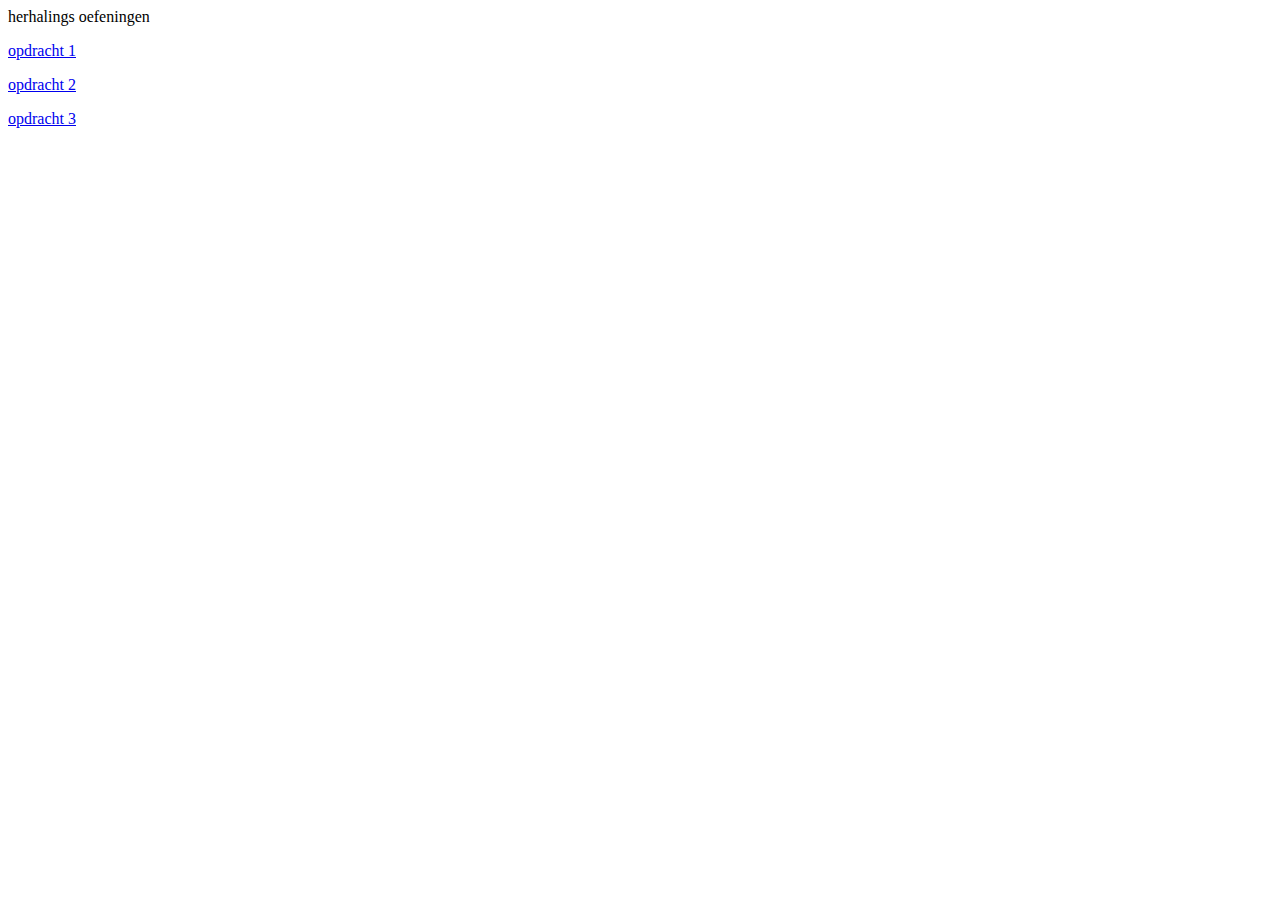
<file: index.html>
<!DOCTYPE html>
<html lang="en">
<head>
  <title>herhalings oefeningen</title>
  <meta charset="UTF-8">
  <meta name="viewport" content="width=device-width, initial-scale=1">
</head>
<body>
<main>
  <header>herhalings oefeningen</header>
  <nav>
    <p><a href="opdracht%201.html">opdracht 1</a></p>
    <p><a href="opdracht%202.html">opdracht 2</a></p>
    <p><a href="opdracht%203.html">opdracht 3</a></p>
  </nav>
</main>
</body>
</html>
</file>
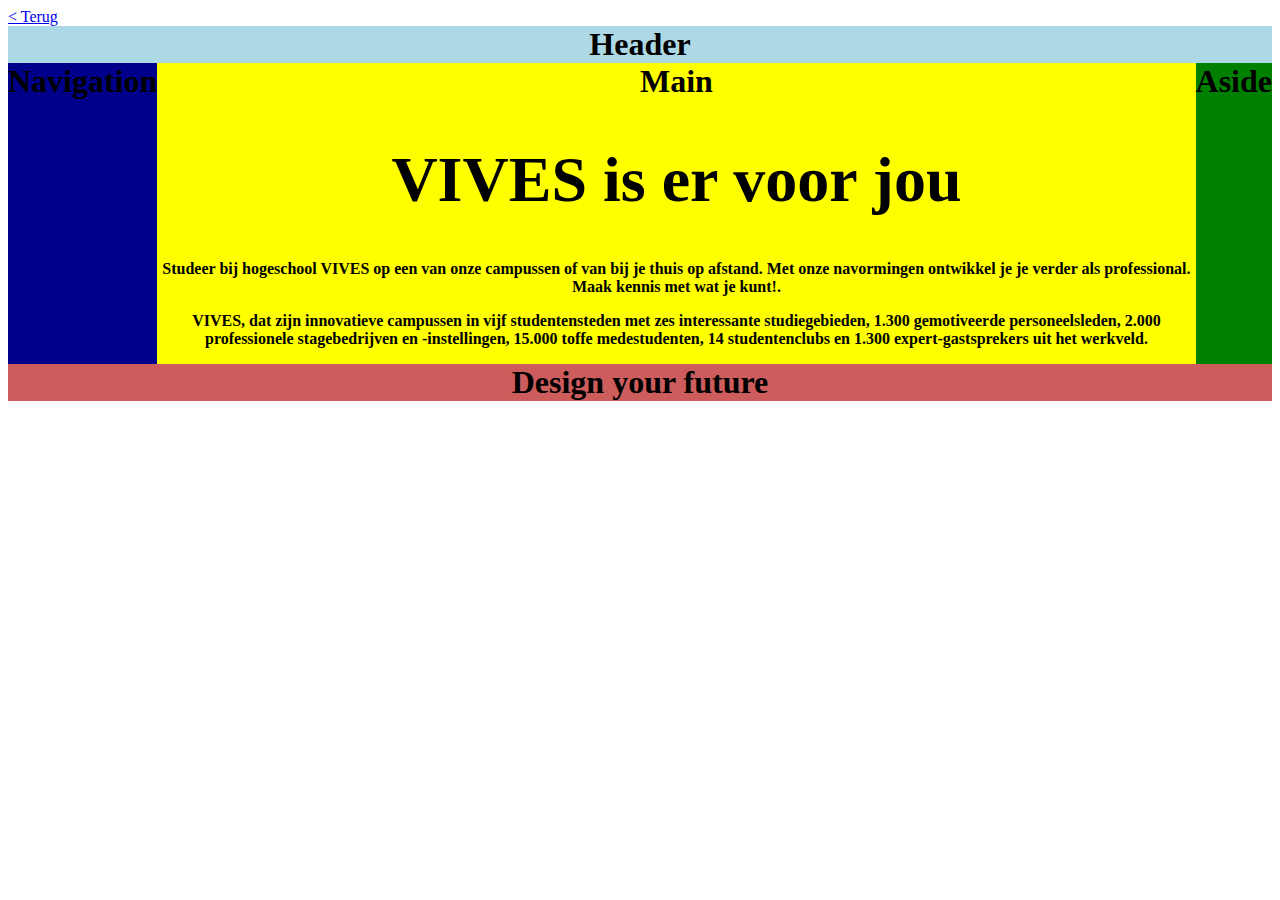
<file: opdracht 1.html>
<!DOCTYPE html>
<html lang="en">
<head>
  <meta charset="UTF-8">
  <title>opdracht 1</title>
  <meta name="viewport" content="width=device-width, initial-scale=1">
  <link rel="stylesheet" href="style.css">
</head>
<body>

<nav>
  <div><a href="index.html">&lt; Terug</a></div>
</nav>

<div class="gride grid">
  <header class="gride gridHeader">
    <span>Header</span>
  </header>
  <main class="gride gridMain">
    <span>Main</span>
    <h1>VIVES is er voor jou</h1>
    <p class="gride caption">Studeer bij hogeschool VIVES op een van onze campussen of van bij je thuis op afstand. Met onze navormingen ontwikkel je je verder als professional. Maak kennis met wat je kunt!.</p>
    <p class="gride caption">VIVES, dat zijn innovatieve campussen in vijf studentensteden met zes interessante studiegebieden, 1.300 gemotiveerde personeelsleden, 2.000 professionele stagebedrijven en -instellingen, 15.000 toffe medestudenten, 14 studentenclubs en 1.300 expert-gastsprekers uit het werkveld.</p>
  </main>
  <nav class="gride gridNav">
    <span>Navigation</span>
  </nav>
  <aside class="gride gridAside">
    <span>Aside</span>
  </aside>
  <footer class="gride gridFooter">
    <span>Design your future</span>
  </footer>
</div>

</body>
</html>
</file>
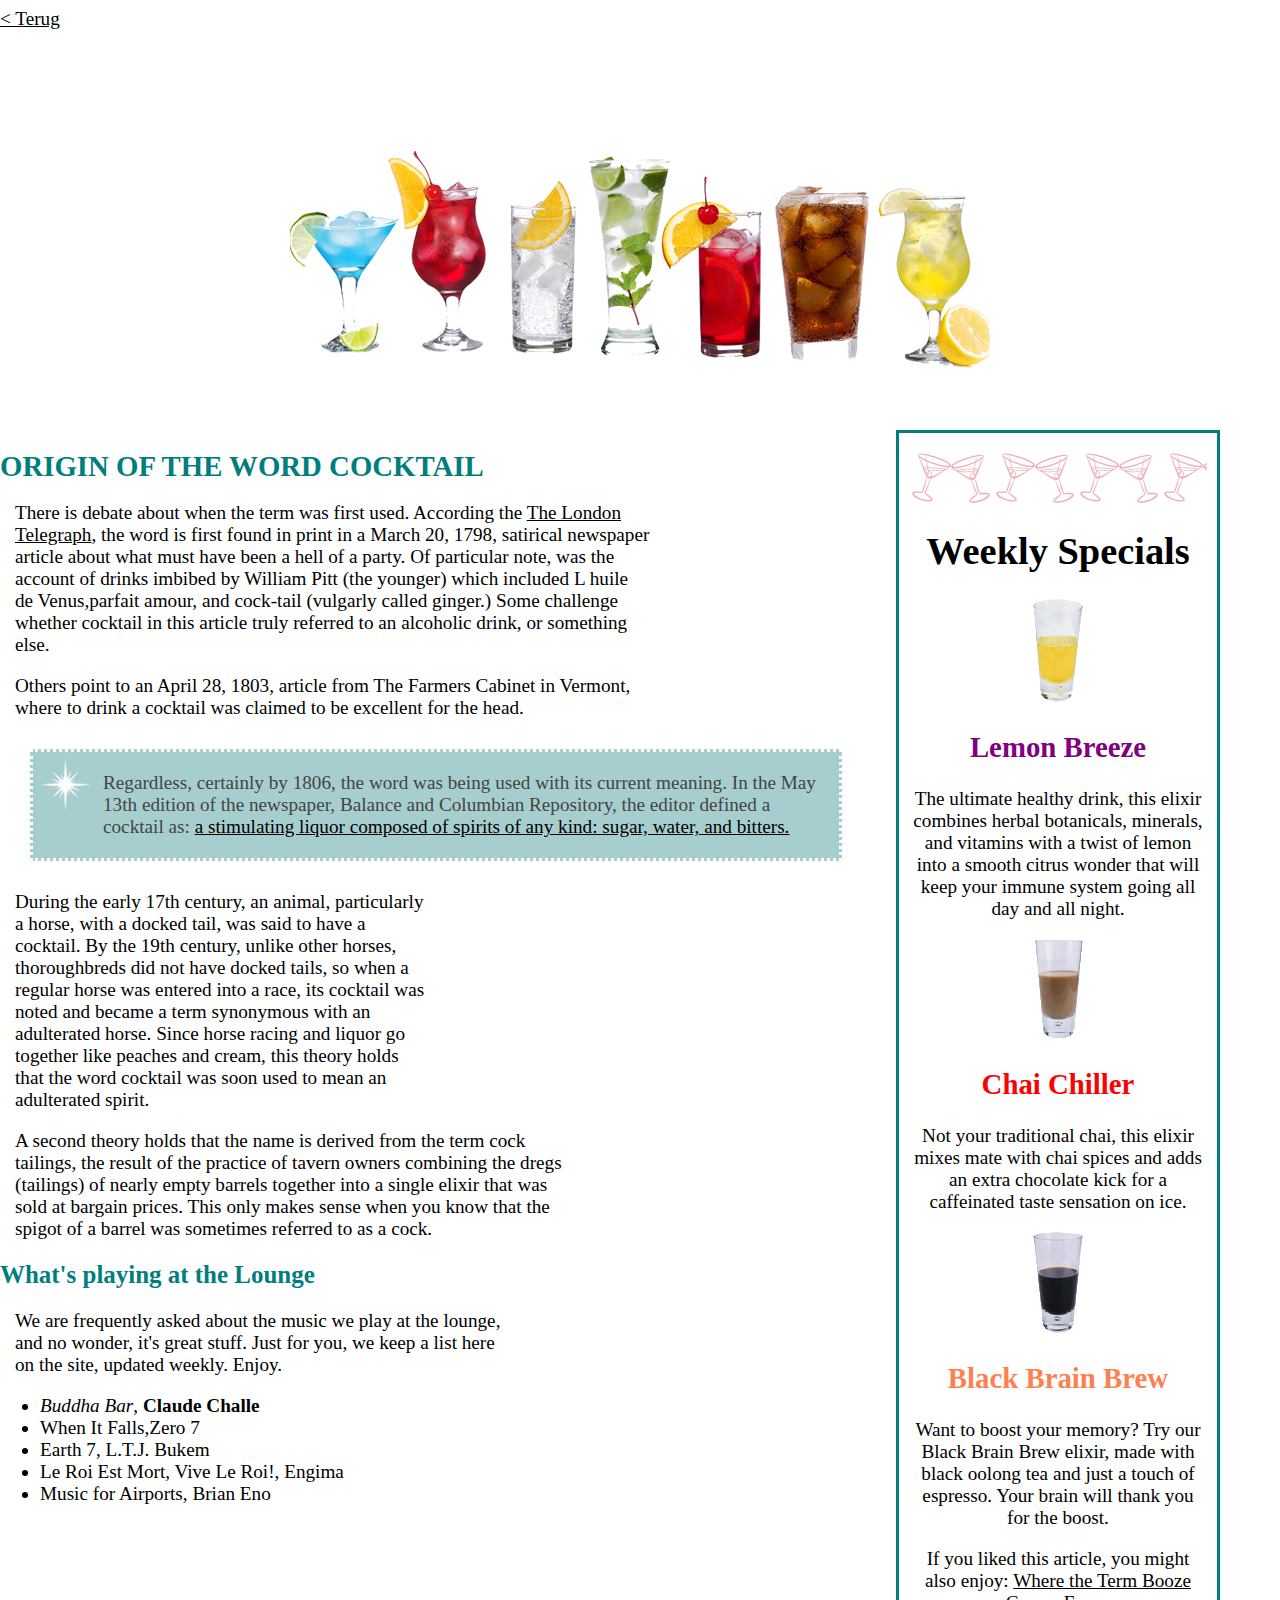
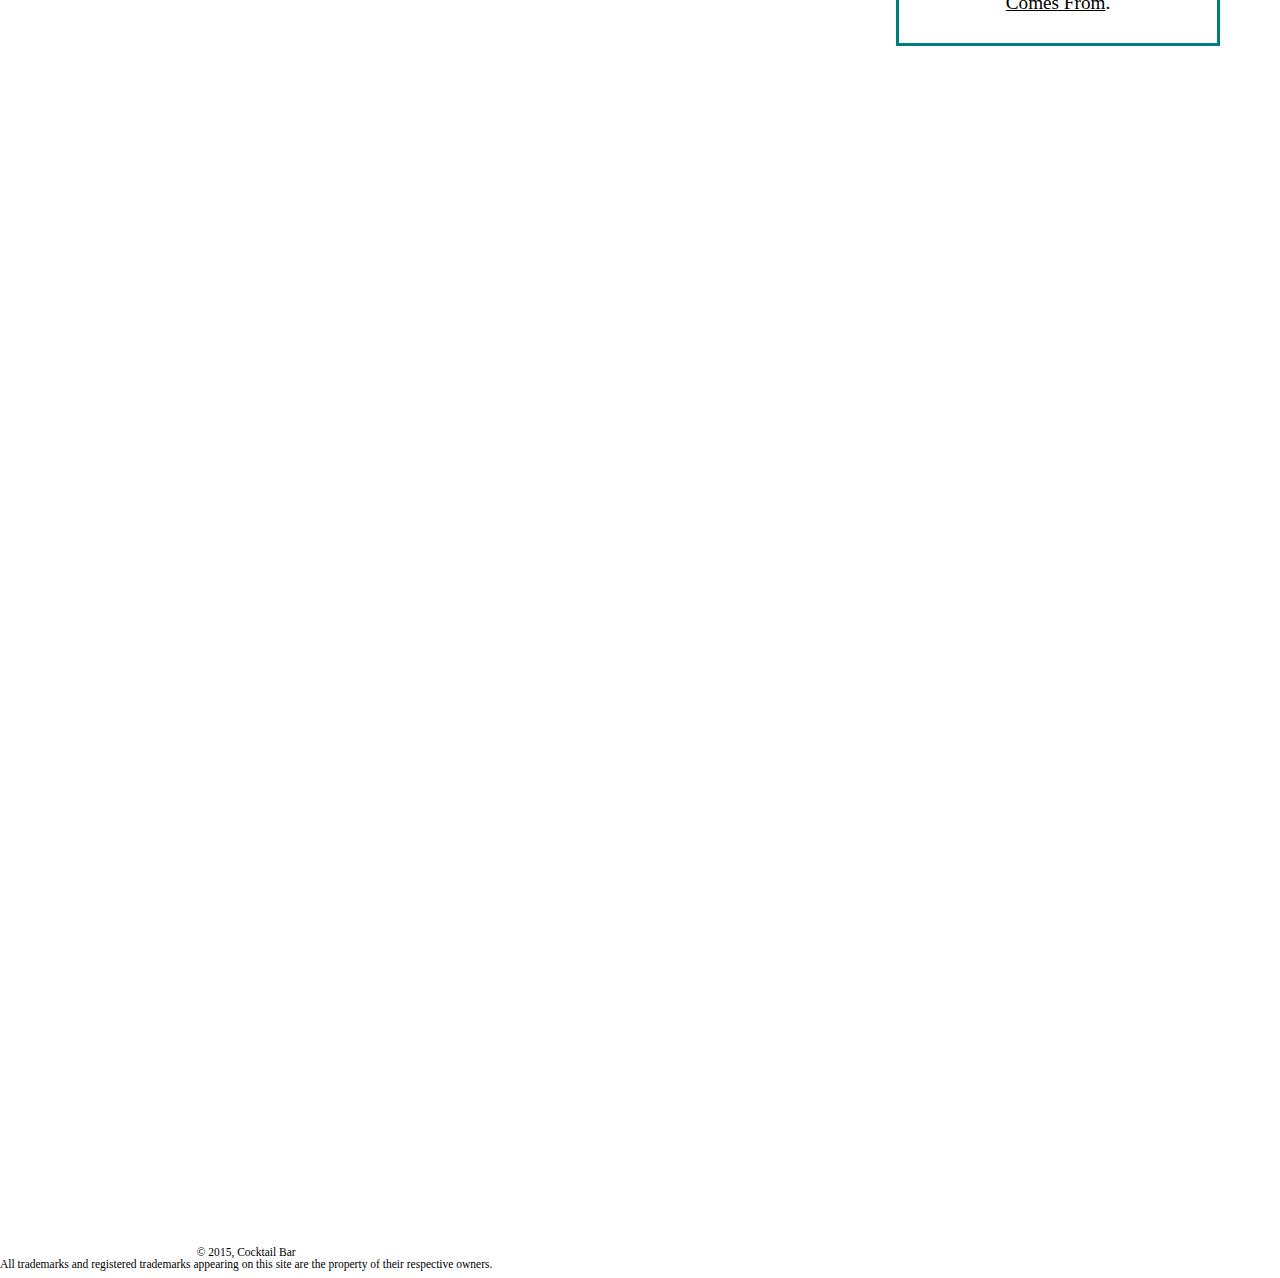
<file: opdracht 2.html>
<!DOCTYPE HTML>
<html  lang="en">
<head>
    <title>opdracht 2</title>
    <link rel="stylesheet" href="opdracht%202.css">
    <link rel="stylesheet" href="bootstrap-grid.css">
    <style>
    </style>
</head>
<body class="container-fluid">
<div class="row">
<nav>
    <div><a href="index.html">&lt; Terug</a></div>
</nav>

<header class="col-12">
    <p class="velecocktails"><img src="images/cocktails.png" alt="Cocktail Bar"/></p>
</header>
<section>
    <article class=" section">
        <h1>ORIGIN OF THE WORD COCKTAIL</h1>
        <p class="col-9">
            There is debate about when the term was first used. According the <a href="http://www.telegraph.co.uk/luxury/travel/1256/the-surprising-history-of-the-cocktail.html">The London Telegraph</a>,
            the word is first found in print in a March 20, 1798, satirical newspaper article about what must
            have been a hell of a party. Of particular note, was the account of drinks
            imbibed by William Pitt (the younger) which included L huile de Venus,parfait amour,
            and cock-tail (vulgarly called ginger.) Some challenge whether cocktail
            in this article truly referred to an alcoholic drink, or something else.
        </p>

        <p class="col-9">
            Others point to an April 28, 1803, article from The Farmers Cabinet in Vermont,
            where to drink a cocktail was claimed to be excellent for the head.
        </p>

        <p class="col-11" id="zowiezo">
            Regardless, certainly by 1806, the word was being used with its current meaning. In the May 13th edition of the newspaper,
            Balance and Columbian Repository, the editor defined a cocktail as:
            <a href="http://www.chowhound.com/food-news/54845/whats-the-origin-of-the-word-cocktail/">a stimulating liquor composed of spirits of any kind: sugar, water, and bitters.</a>
        </p>

        <p class="col-6">
            During the early 17th century, an animal, particularly a horse, with a docked tail, was said to have a cocktail.
            By the 19th century, unlike other horses, thoroughbreds did not have docked tails, so when a regular
            horse was entered into a race, its cocktail was noted and became a term synonymous with an
            adulterated horse. Since horse racing and liquor go together like peaches and cream, this
            theory holds that the word cocktail was soon used to mean an adulterated spirit.
        </p>

        <p class="col-8">
            A second theory holds that the name is derived from the term cock tailings,
            the result of the practice of tavern owners combining the dregs (tailings) of nearly empty barrels
            together into a single elixir that was sold at bargain prices.
            This only makes sense when you know that the spigot of a barrel was
            sometimes referred to as a cock.
        </p>
    </article>
    <article class="section">
        <h2>What's playing at the Lounge</h2>
        <p class="col-7">
            We are frequently asked about the music we play at the lounge, and no wonder,
            it's great stuff. Just for you, we keep a list here on the site, updated weekly.
            Enjoy.
        </p>
        <ul>
            <li><span id="budbar">Buddha Bar</span>, <span id="claudchal">Claude Challe</span></li>
            <li>When It Falls,Zero 7</li>
            <li>Earth 7, L.T.J. Bukem</li>
            <li>Le Roi Est Mort, Vive Le Roi!, Engima</li>
            <li>Music for Airports, Brian Eno</li>
        </ul>
    </article>
</section>
    <article class="rechts">
            <div class="achtergrond"></div>
            <h1>Weekly  Specials</h1>
            <p>
                <img src="images/yellow.gif" alt="Lemon Breeze Elixir"/>
            </p>
            <h2>Lemon Breeze</h2>
            <p>
                The ultimate healthy drink, this elixir combines
                herbal botanicals, minerals, and vitamins with
                a twist of lemon into a smooth citrus wonder
                that will keep your immune system going all
                day and all night.
            </p>

            <p>
                <img src="images/chai.gif" alt="Chai Chiller Elixir"/>
            </p>
            <h2 id="chaichil">Chai Chiller</h2>
            <p>
                Not your traditional chai, this elixir mixes mate
                with chai spices and adds an extra chocolate kick for
                a caffeinated taste sensation on ice.
            </p>

            <p>
                <img src="images/black.gif" alt="Black Brain Brew Elixir"/>
            </p>
            <h2 id="zwartbrein">Black Brain Brew</h2>
            <p>
                Want to boost your memory?  Try our Black Brain Brew
                elixir, made with black oolong tea and just a touch
                of espresso.  Your brain will thank you for the boost.
            </p>

            <p>
                If you liked this article, you might also enjoy:

                <a href="http://www.todayifoundout.com/index.php/2010/08/origin-of-the-term-booze/" title="Booze">Where the Term Booze Comes From</a>.
            </p>
    </article>
<footer>
    &copy; 2015, Cocktail Bar<br/>
    All trademarks and registered trademarks appearing on this site are
    the property of their respective owners.
</footer>
</div>
</body>
</html>
</file>
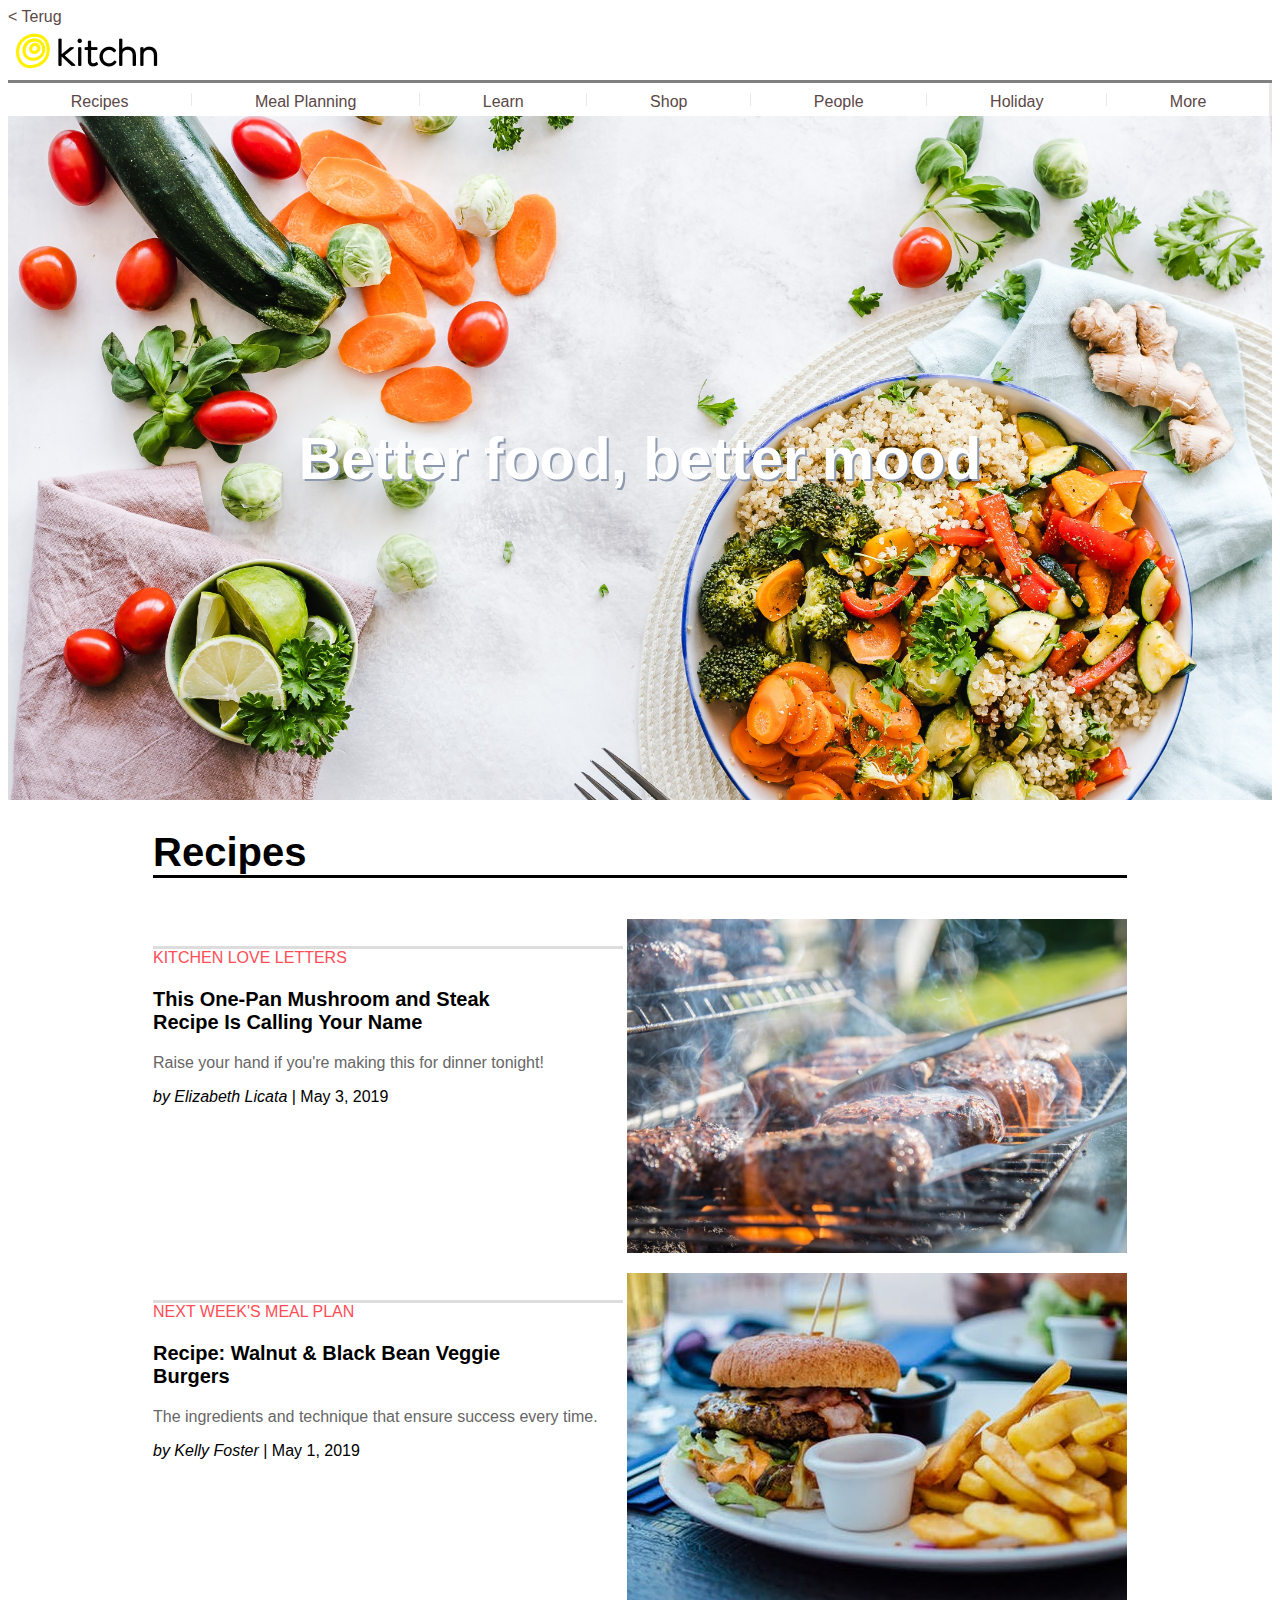
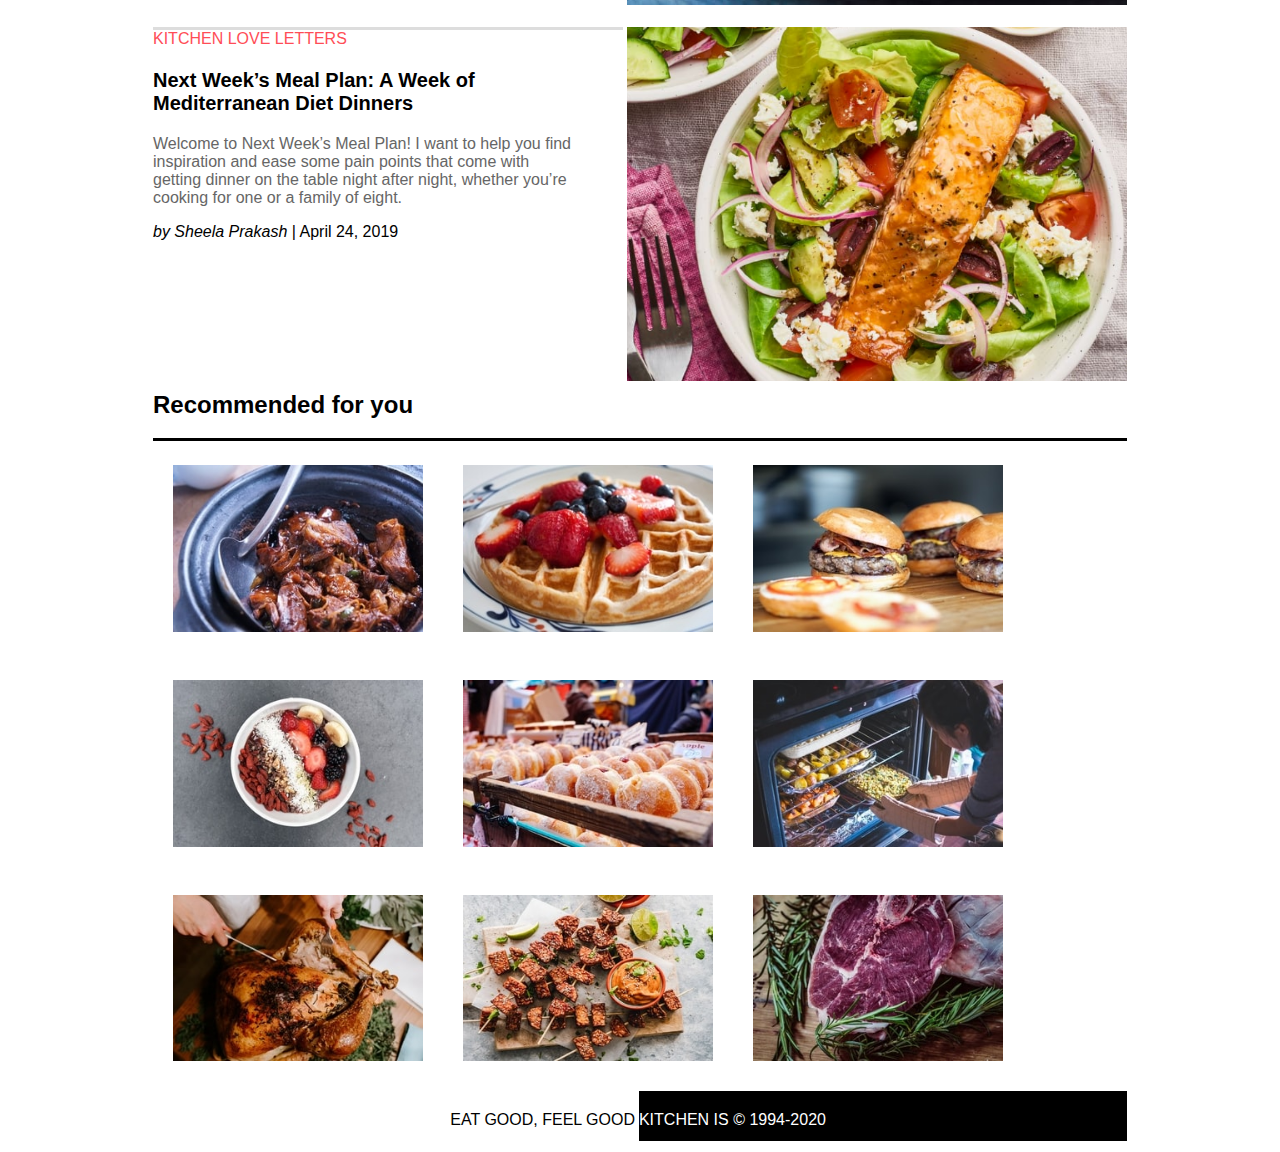
<file: opdracht 3.html>
<!DOCTYPE html>
<html lang="nl">
<head>
    <meta charset="UTF-8">
    <link rel="stylesheet" href="opdracht%203.css">
    <meta name="viewport" content="width=device-width, initial-scale=1">
    <title> opdracht 3</title>
</head>
<body>

<nav>
    <div><a href="index.html">&lt; Terug</a></div>
</nav>

<div class="Header">
    <img src="images/logo.png" alt="logo" height="50px">
</div>

<div class="navigation">
    <span class="verticalestreeprechts"><a href="https://hofvancleve.com/menu">Recipes</a></span>
    <span class="verticalestreeprechts"><a href="https://hofvancleve.com/reserveren">Meal Planning</a></span>
    <span class="verticalestreeprechts"><a href="https://www.vives.be/nl">Learn</a></span>
    <span class="verticalestreeprechts"><a href="https://k-in-kortrijk.be/">Shop</a></span>
    <span class="verticalestreeprechts"><a href="https://nl.wikipedia.org/wiki/Mens">People</a></span>
    <span class="verticalestreeprechts"><a href="https://www.tui.be/nl">Holiday</a></span>
    <span><a href="https://nl.wikipedia.org/wiki/Meer_(Antwerpen)">More</a></span>
</div>

<div>
    <div class="imagegrootte">
        <h3>Better food, better mood</h3>
    </div>
</div>

<table>
    <tr>
        <td colspan="2">
            <h1 class="horizontalestreep">Recipes</h1>
        </td>
    </tr>
        <tr>
            <td>
                <div>
                    <div>
                        <p class="horizontalestreepboven rodeletters">Kitchen Love Letters</p>
                        <p class="zwarteletters"><b><a class="link" href="https://www.food.com/recipe/one-pan-steak-and-mushrooms-143071">
                            This One-Pan Mushroom and Steak<br>Recipe Is Calling Your Name</br></a></b></p>
                        <p class="kleur">Raise your hand if you're making this for dinner tonight!</p>
                        <p><em>by Elizabeth Licata</em> |  May 3, 2019</p>
                    </div>
                </div>
            </td>
            <td>
                    <div class="fotos">
                        <img src="images/recipes/bbq.jpeg" alt="bbq" class="respimg"/>
                    </div>
            </td>
        </tr>
        <tr>
            <td>
                <div>
                    <p class="horizontalestreepboven rodeletters">Next week's meal plan</p>
                    <p class="zwarteletters"><b><a class="link" href="https://www.connoisseurusveg.com/black-bean-walnut-burgers/">
                        Recipe: Walnut & Black Bean Veggie<br>Burgers</br></a></b></p>
                    <p class="kleur">The ingredients and technique that ensure success every time.</p>
                    <p><em>by Kelly Foster</em> |  May 1, 2019</p>
                </div>
            </td>
            <td>
                <div class="fotos">
                    <img src="images/recipes/burger.jpeg" alt="burger" class="respimg"/>
                </div>
            </td>
        </tr>
        <tr>
            <td>
                <div>
                    <p class="horizontalestreepboven rodeletters">Kitchen Love Letters</p>
                    <p class="zwarteletters"><b><a class="link" href="https://www.eatingwell.com/">
                        Next Week’s Meal Plan: A Week of<br>Mediterranean Diet Dinners</br></a></b></p>
                    <p class="kleur">Welcome to Next Week’s Meal Plan! I want to help you find<br>inspiration and ease some pain points
                        that come with</br>getting dinner on the table night after night, whether you’re
                        cooking for one or a family
                        of eight.</p>
                    <p><em>by Sheela Prakash</em> |   April 24, 2019</p>
                </div>
            </td>
            <td>
                <div class="fotos">
                    <img src="images/recipes/mediterranean.png" alt="mediterranean" class="respimg"/>
                </div>
            </td>
        </tr>
    <tr>
        <td colspan="2">
                <div class="horizontalestreep">
                    <h2>Recommended for you</h2>
                </div>
        </td>
    </tr>
    <tr>
        <td colspan="3">
            <div class="row">
                <div class="recomfotos">
                    <img src="images/recommended/food1.jpg" alt="food 1" class="respimg"/>
                </div>
                <div class="recomfotos">
                    <img src="images/recommended/food2.jpg" alt="food 2" class="respimg"/>
                </div>
                <div class="recomfotos">
                    <img src="images/recommended/food3.jpg" alt="food 3" class="respimg"/>
                </div>
            </div>
        </td>
    </tr>
    <tr>
        <td colspan="3">
            <div class="row">
                <div class="recomfotos">
                    <img src="images/recommended/food4.jpg" alt="food 4" class="respimg"/>
                </div>
                <div class="recomfotos">
                    <img src="images/recommended/food5.jpg" alt="food 5" class="respimg"/>
                </div>
                <div class="recomfotos">
                    <img src="images/recommended/food6.jpg" alt="food 6" class="respimg"/>
                </div>
            </div>
        </td>
    </tr>
    <tr>
        <td colspan="3">
            <div class="row">
                <div class="recomfotos">
                    <img src="images/recommended/food7.jpg" alt="food 7" class="respimg"/>
                </div>
                <div class="recomfotos">
                    <img src="images/recommended/food8.jpg" alt="food 8" class="respimg"/>
                </div>
                <div class="recomfotos">
                    <img src="images/recommended/food9.jpg" alt="food 9" class="respimg"/>
                </div>
            </div>
        </td>
    </tr>
</table>
<table>
    <tr>
        <td>
            <div id="left">
                EAT GOOD, FEEL GOOD
            </div>
        </td>
        <td>
            <div id="right">
                Kitchen is © 1994-2020
            </div>
        </td>
    </tr>
</table>
</body>
</html>
</file>
<file: style.css>
@media screen and (min-width: 1px) {
    .grid {
        display: grid;
        grid-template-columns: auto auto auto;
        grid-template-rows: auto auto auto auto auto;
        grid-template-areas:
        'header header header'
        'left left left'
        'main main main'
        'right right right'
        'footer footer footer'
    }


    .grid .gride {
        color: black;
        font-size: 2em;
        text-align: center;
    }

    .gride .gridHeader {
        grid-area: header;
        background-color: lightblue;
    }

    .gride .gridNav {
        grid-area: left;
        background-color: darkblue;
    }

    .gride .gridMain {
        grid-area: main;
        background-color: yellow;
    }

    .gride .caption {
        font-family: sans-serif helvetica;
        font-size: 16px;
        margin-top: 12px;
    }

    .gride .gridAside {
        grid-area: right;
        background-color: green;
    }

    .gride .gridFooter {
        grid-area: footer;
        background-color: indianred;
    }
}

    @media screen and (min-width: 786px) {
        .grid {
            grid-template-columns: auto auto auto;
            grid-template-rows: auto auto auto;
            display: grid;
            grid-template-areas:
    'header header header'
    'left main right'
    'footer footer footer'
        }

        .grid .gride {
            color: black;
            font-weight: bold;
            text-align: center;
        }

        .gride.gridHeader {
            grid-area: header;
            background-color: lightblue;
        }

        .gride.gridNav {
            grid-area: left;
            background-color: darkblue;
        }

        .gride.gridMain {
            grid-area: main;
            background-color: yellow;
        }

        .gride.gridAside {
            grid-area: right;
            background-color: green;
        }

        .gride .gridFooter {
            grid-area: footer;
            background-color: indianred;
        }
    }
</file>
